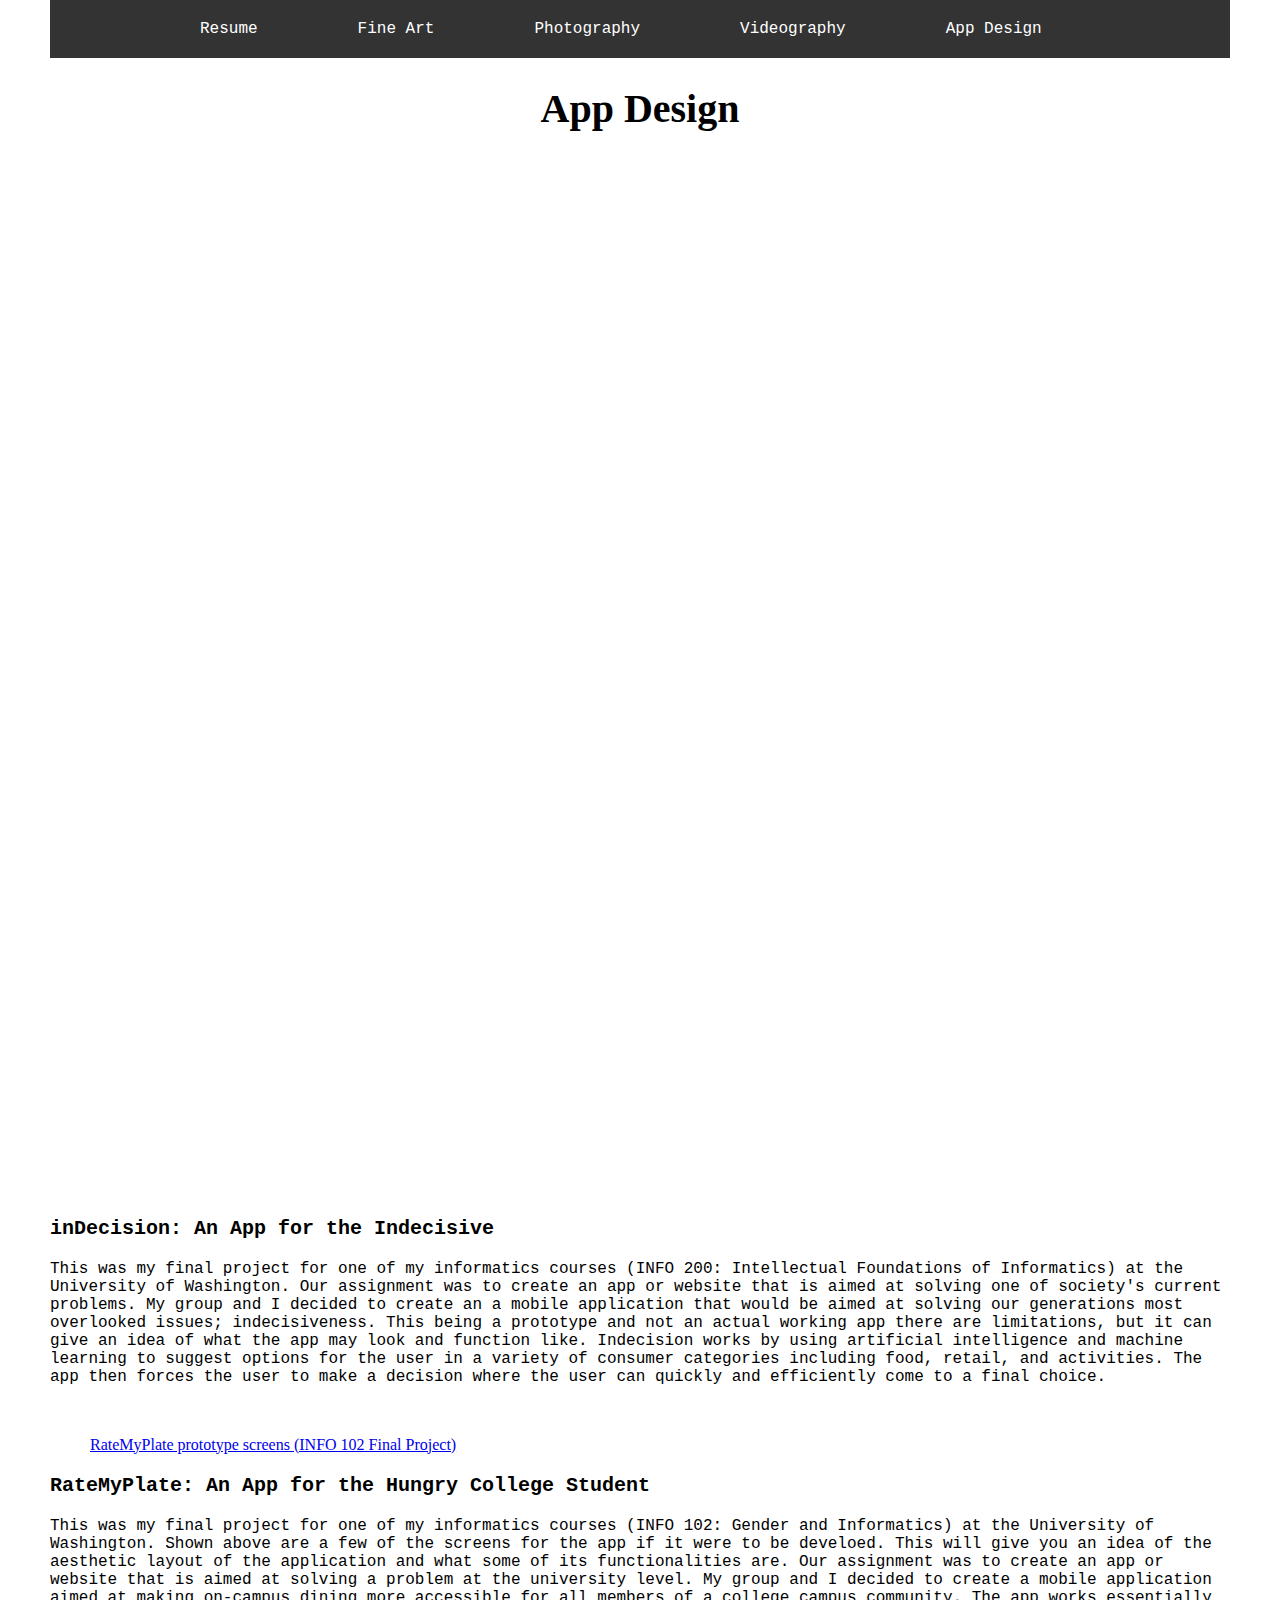
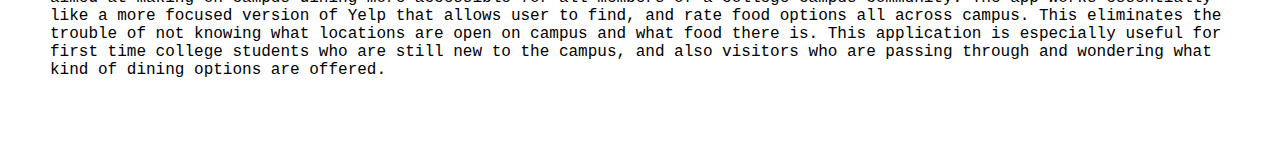
<file: appDesign.html>
<!DOCTYPE html>
<html>
<head>
  <title>App Design</title>

  <link rel = "stylesheet" type = "text/css" = href = "css/style.css">
  <link rel="stylesheet" href="https://use.fontawesome.com/releases/v5.4.1/css/all.css" integrity="sha384-5sAR7xN1Nv6T6+dT2mhtzEpVJvfS3NScPQTrOxhwjIuvcA67KV2R5Jz6kr4abQsz" crossorigin="anonymous">

  <ul>
    <li><a href = "index.html">
      <i class="fa fa-home" aria-hidden="true"></i>
    </a></li>
    <li><a href = "resume.html">Resume</a></li>
    <li><a href = "fineArt.html">Fine Art</a></li>
    <li><a href = "photography.html">Photography</a></li>
    <li><a href = "videography.html">Videography</a></li>
    <li><a href = "appDesign.html">App Design</a></li>
  </ul>

</head>
<body>
  <h1>App Design</h1>
  <iframe class = "center" width="438" height="938" src="https://invis.io/YQPA2F5B4HW" frameborder="0" allowfullscreen></iframe>
  <h3>inDecision: An App for the Indecisive</h3>
  <p>
    This was my final project for one of my informatics courses (INFO 200: Intellectual Foundations of Informatics) at the University of Washington.  Our assignment was to create an app or website that is aimed at solving one of society's current problems.  My group and I decided to create an a mobile application that would be aimed at solving our generations most overlooked issues; indecisiveness.  This being a prototype and not an actual working app there are limitations, but it can give an idea of what the app may look and function like.  Indecision works by using artificial intelligence and machine learning to suggest options for the user in a variety of consumer categories including food, retail, and activities.  The app then forces the user to make a decision where the user can quickly and efficiently come to a final choice.
  </p>
  <br>
  <blockquote class="imgur-embed-pub" lang="en" data-id="a/P4rgiGF"><a href="http://imgur.com/a/P4rgiGF">RateMyPlate prototype screens (INFO 102 Final Project)</a></blockquote><script async src="http://s.imgur.com/min/embed.js" charset="utf-8"></script>
  <h3>RateMyPlate: An App for the Hungry College Student</h3>
  <p>
    This was my final project for one of my informatics courses (INFO 102: Gender and Informatics) at the University of Washington.  Shown above are a few of the screens for the app if it were to be develoed.  This will give you an idea of the aesthetic layout of the application and what some of its functionalities are.  Our assignment was to create an app or website that is aimed at solving a problem at the university level.  My group and I decided to create a mobile application aimed at making on-campus dining more accessible for all members of a college campus community.  The app works essentially like a more focused version of Yelp that allows user to find, and rate food options all across campus.  This eliminates the trouble of not knowing what locations are open on campus and what food there is.  This application is especially useful for first time college students who are still new to the campus, and also visitors who are passing through and wondering what kind of dining options are offered.
  </p>

</body>
</html>
</file>
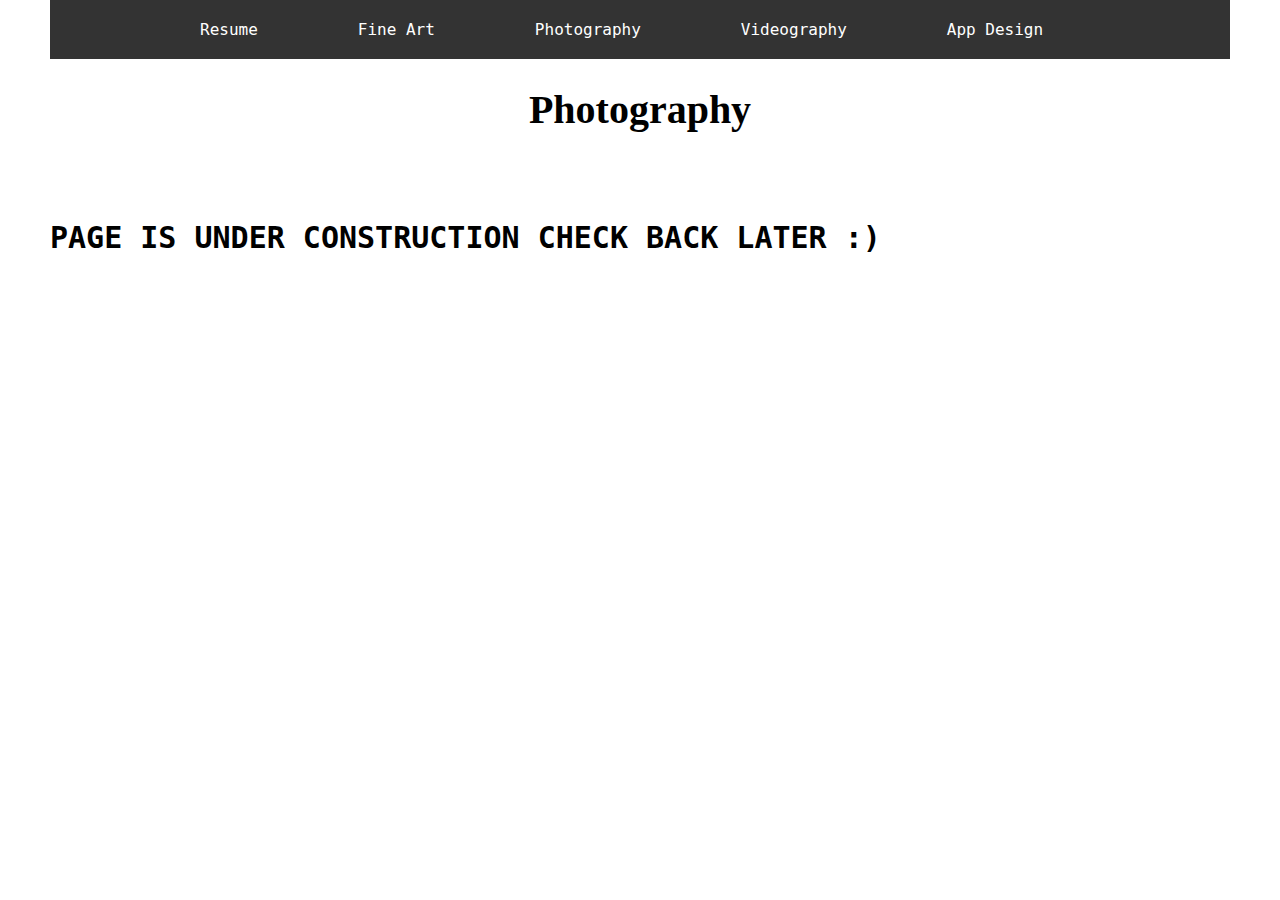
<file: photography.html>
<!DOCTYPE html>
<html>
<head>
  <title>Photography</title>

  <ul>
    <li><a href = "index.html">
      <i class="fa fa-home" aria-hidden="true"></i>
    </a></li>
    <li><a href = "resume.html">Resume</a></li>
    <li><a href = "fineArt.html">Fine Art</a></li>
    <li><a href = "photography.html">Photography</a></li>
    <li><a href = "videography.html">Videography</a></li>
    <li><a href = "appDesign.html">App Design</a></li>
  </ul>

  <link rel = "stylesheet" type = "text/css" = href = "css/style.css">
  <link rel="stylesheet" href="https://use.fontawesome.com/releases/v5.4.1/css/all.css" integrity="sha384-5sAR7xN1Nv6T6+dT2mhtzEpVJvfS3NScPQTrOxhwjIuvcA67KV2R5Jz6kr4abQsz" crossorigin="anonymous">
</head>
<body>
  <h1>Photography</h1>

  <br>
  <br>

  <h2>PAGE IS UNDER CONSTRUCTION CHECK BACK LATER :)</h2>

</body>
</html>
</file>
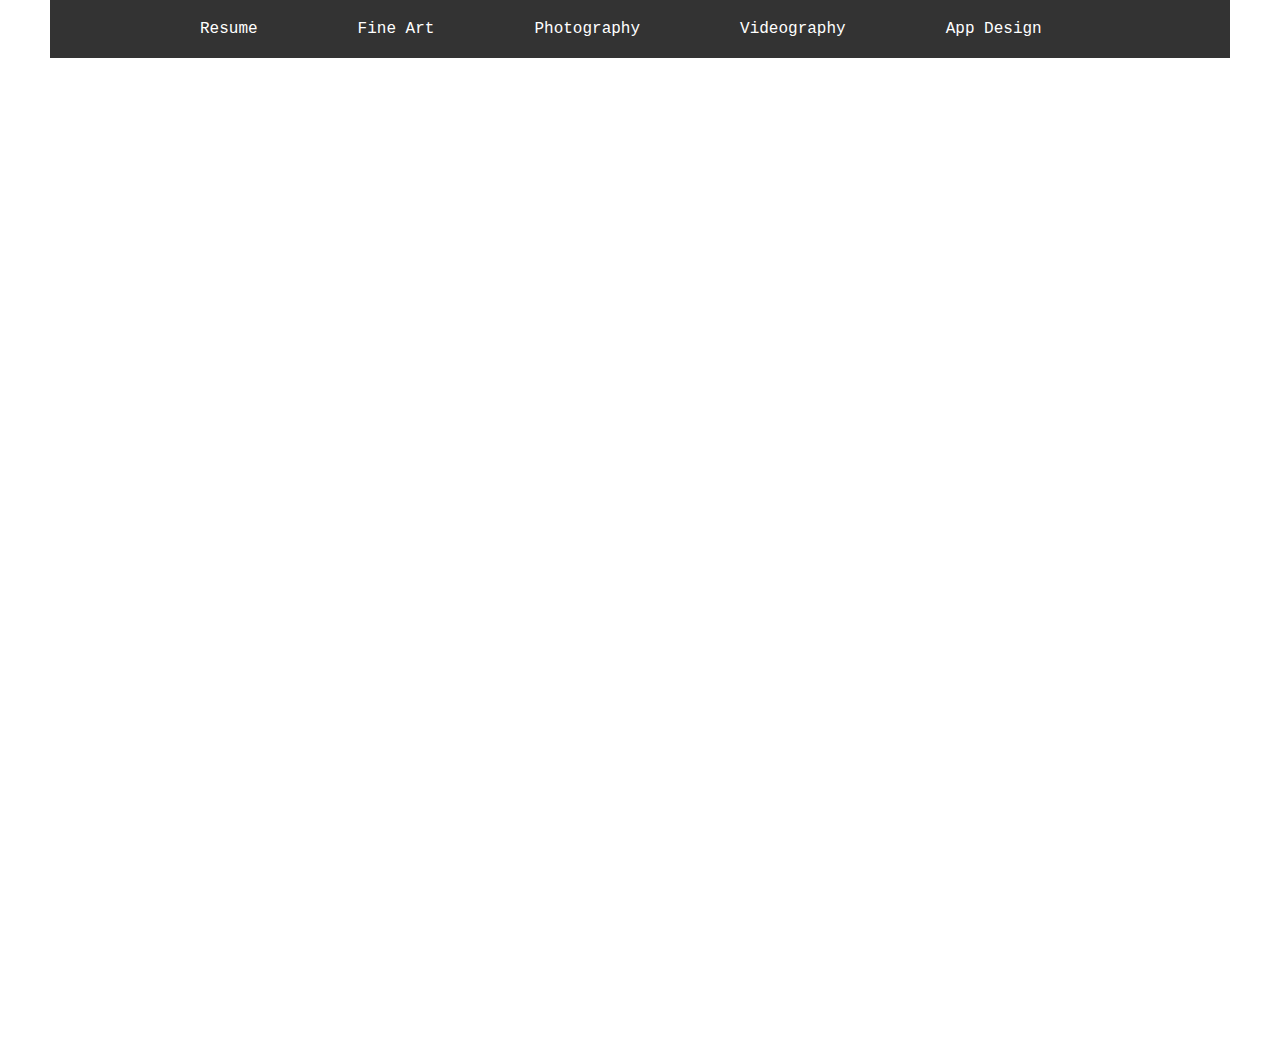
<file: resume.html>
<!DOCTYPE html>
<html>
<head>
  <title>Resume</title>

  <ul>
    <li><a href = "index.html">
      <i class="fa fa-home" aria-hidden="true"></i>
    </a></li>
    <li><a href = "resume.html">Resume</a></li>
    <li><a href = "fineArt.html">Fine Art</a></li>
    <li><a href = "photography.html">Photography</a></li>
    <li><a href = "videography.html">Videography</a></li>
    <li><a href = "appDesign.html">App Design</a></li>
  </ul>

  <link rel = "stylesheet" type = "text/css" = href = "css/style.css">
  <link rel="stylesheet" href="https://use.fontawesome.com/releases/v5.4.1/css/all.css" integrity="sha384-5sAR7xN1Nv6T6+dT2mhtzEpVJvfS3NScPQTrOxhwjIuvcA67KV2R5Jz6kr4abQsz" crossorigin="anonymous">
</head>
<body>
  <iframe class = "center" width="850" height="850" src="resume.pdf" frameborder="0"></iframe>

</body>
</html>
</file>
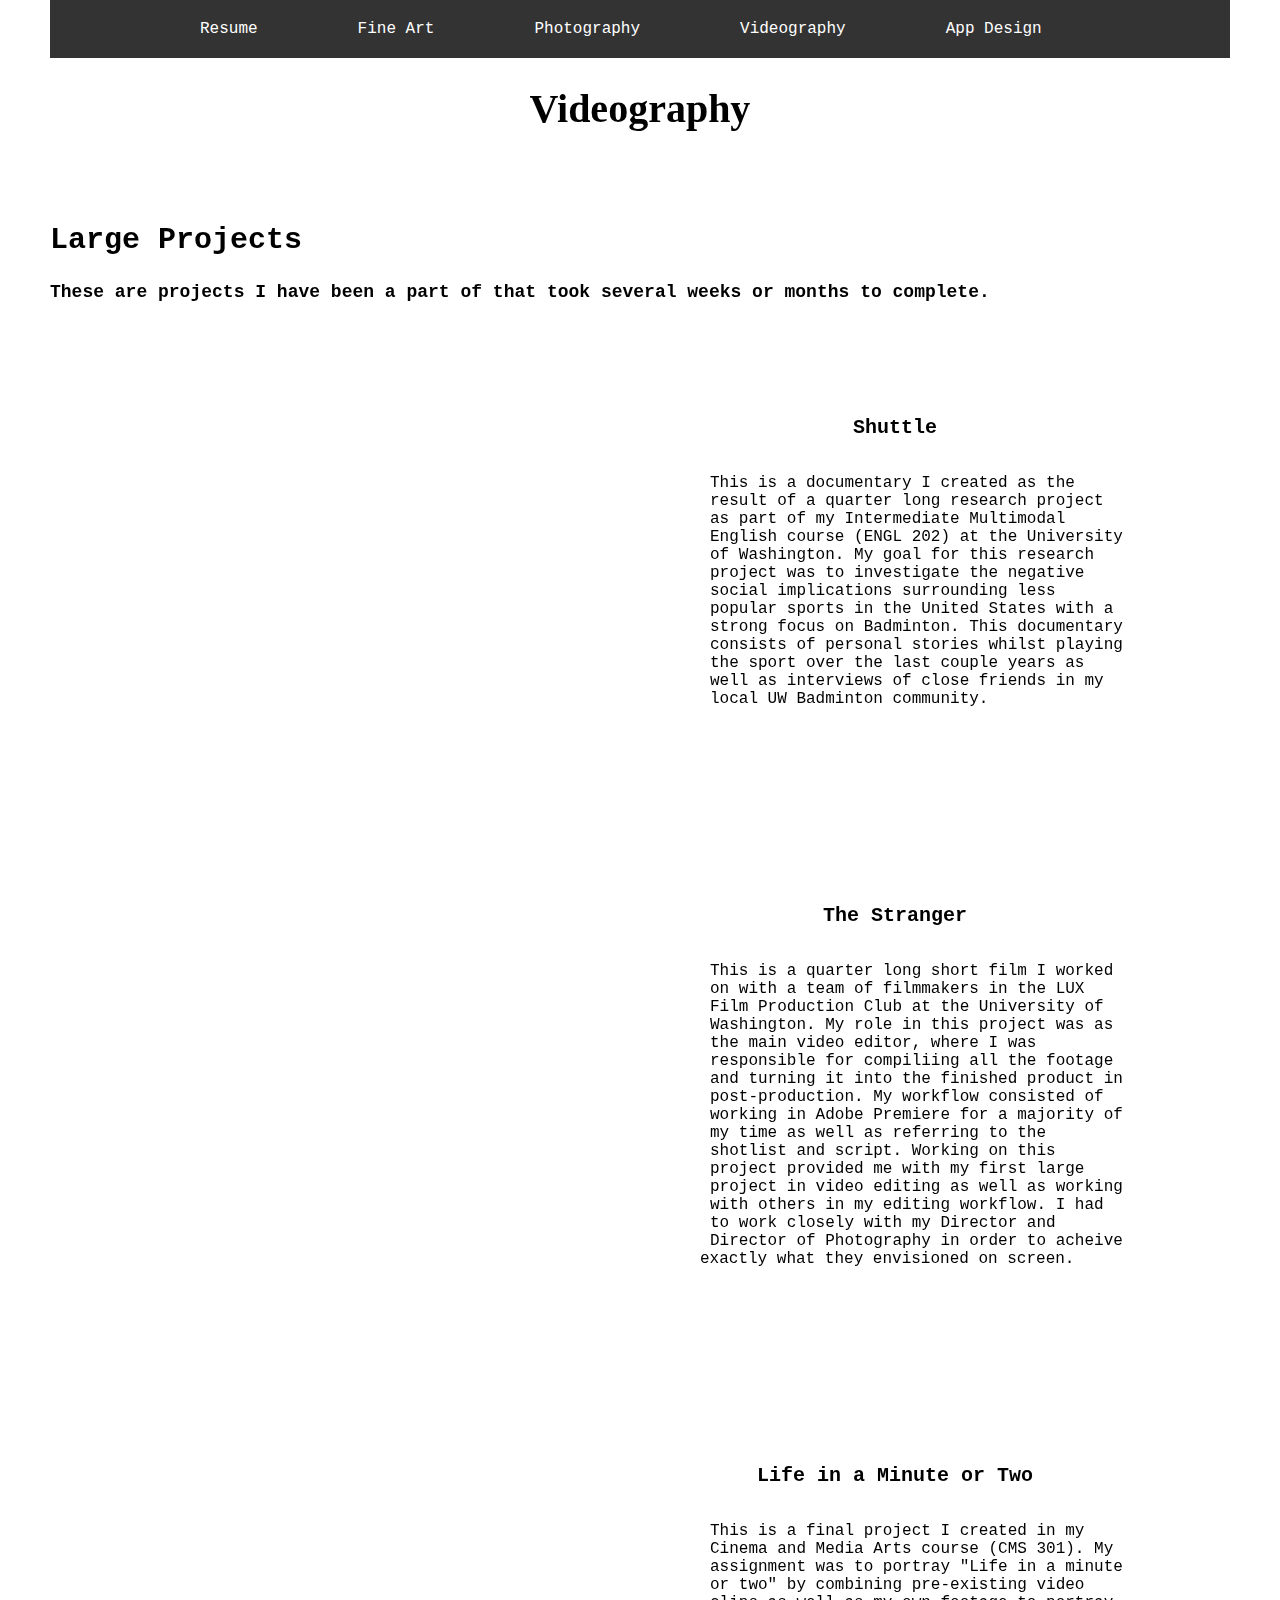
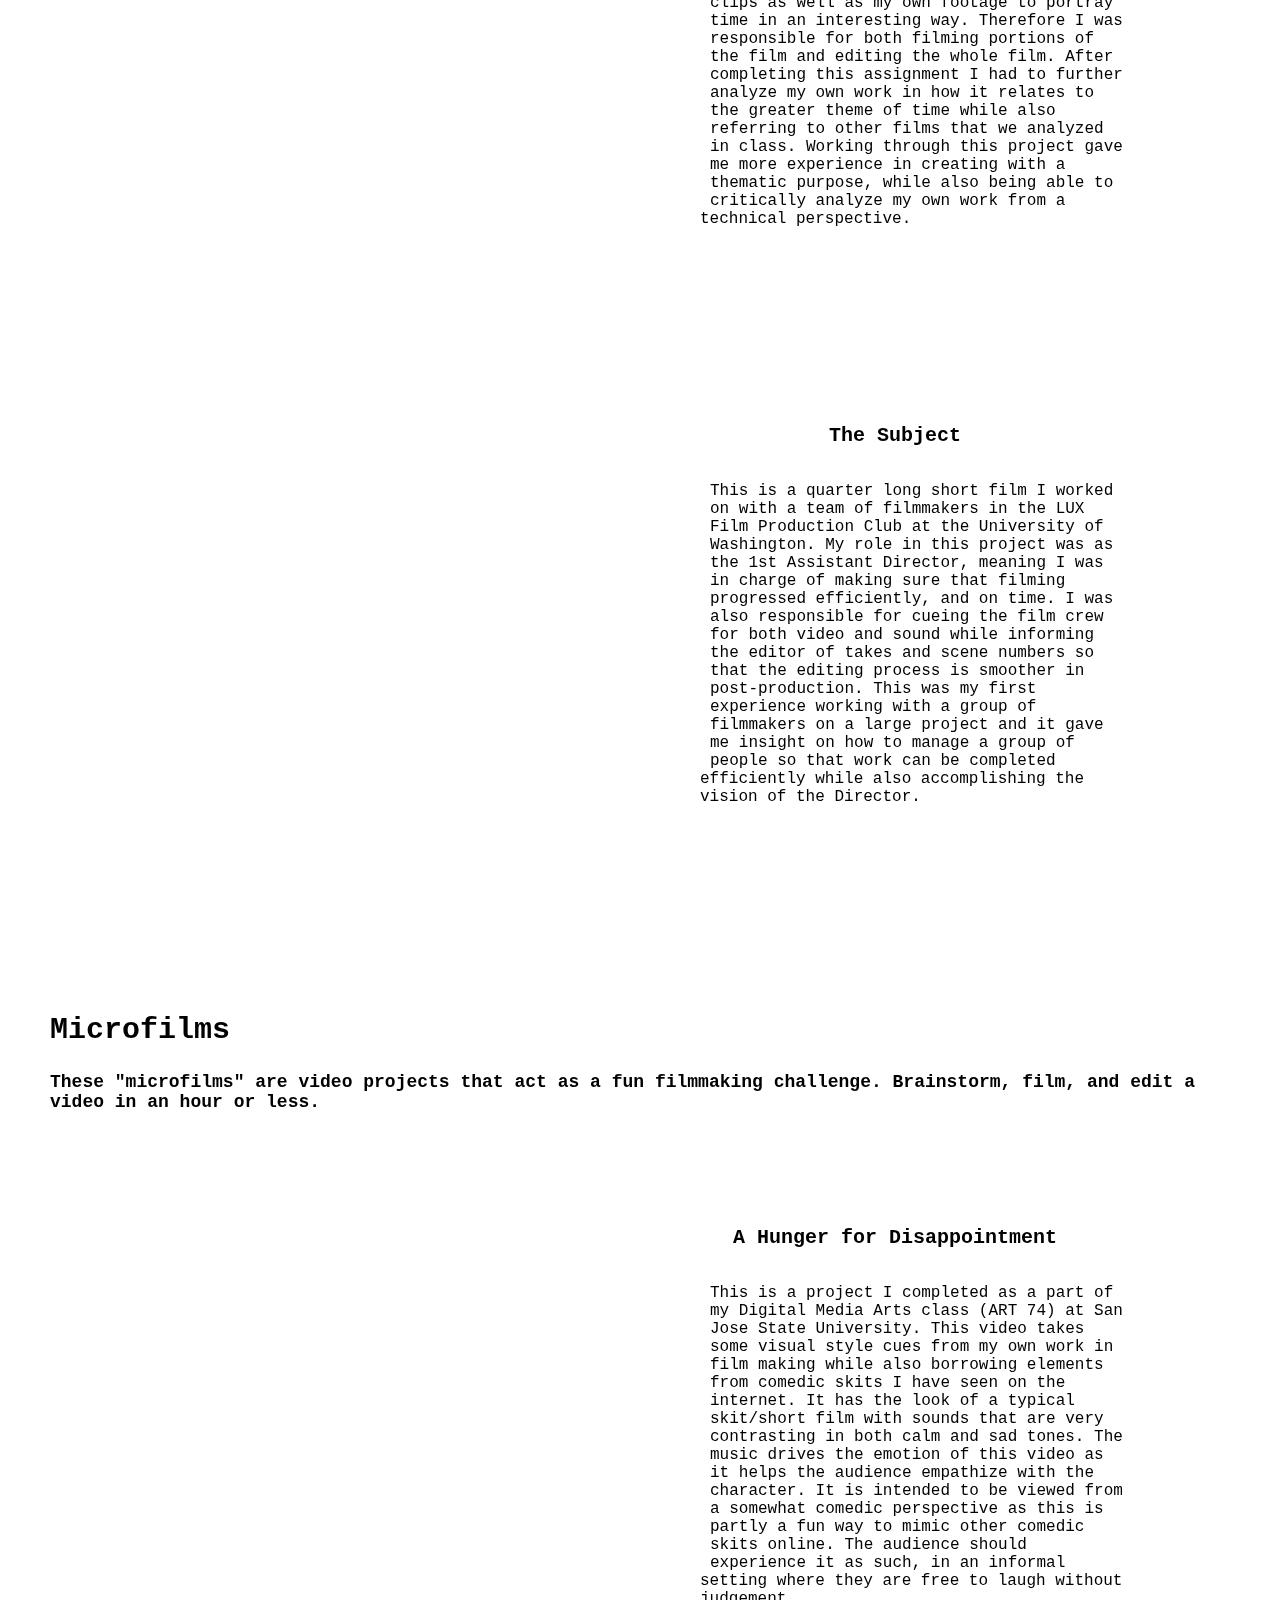
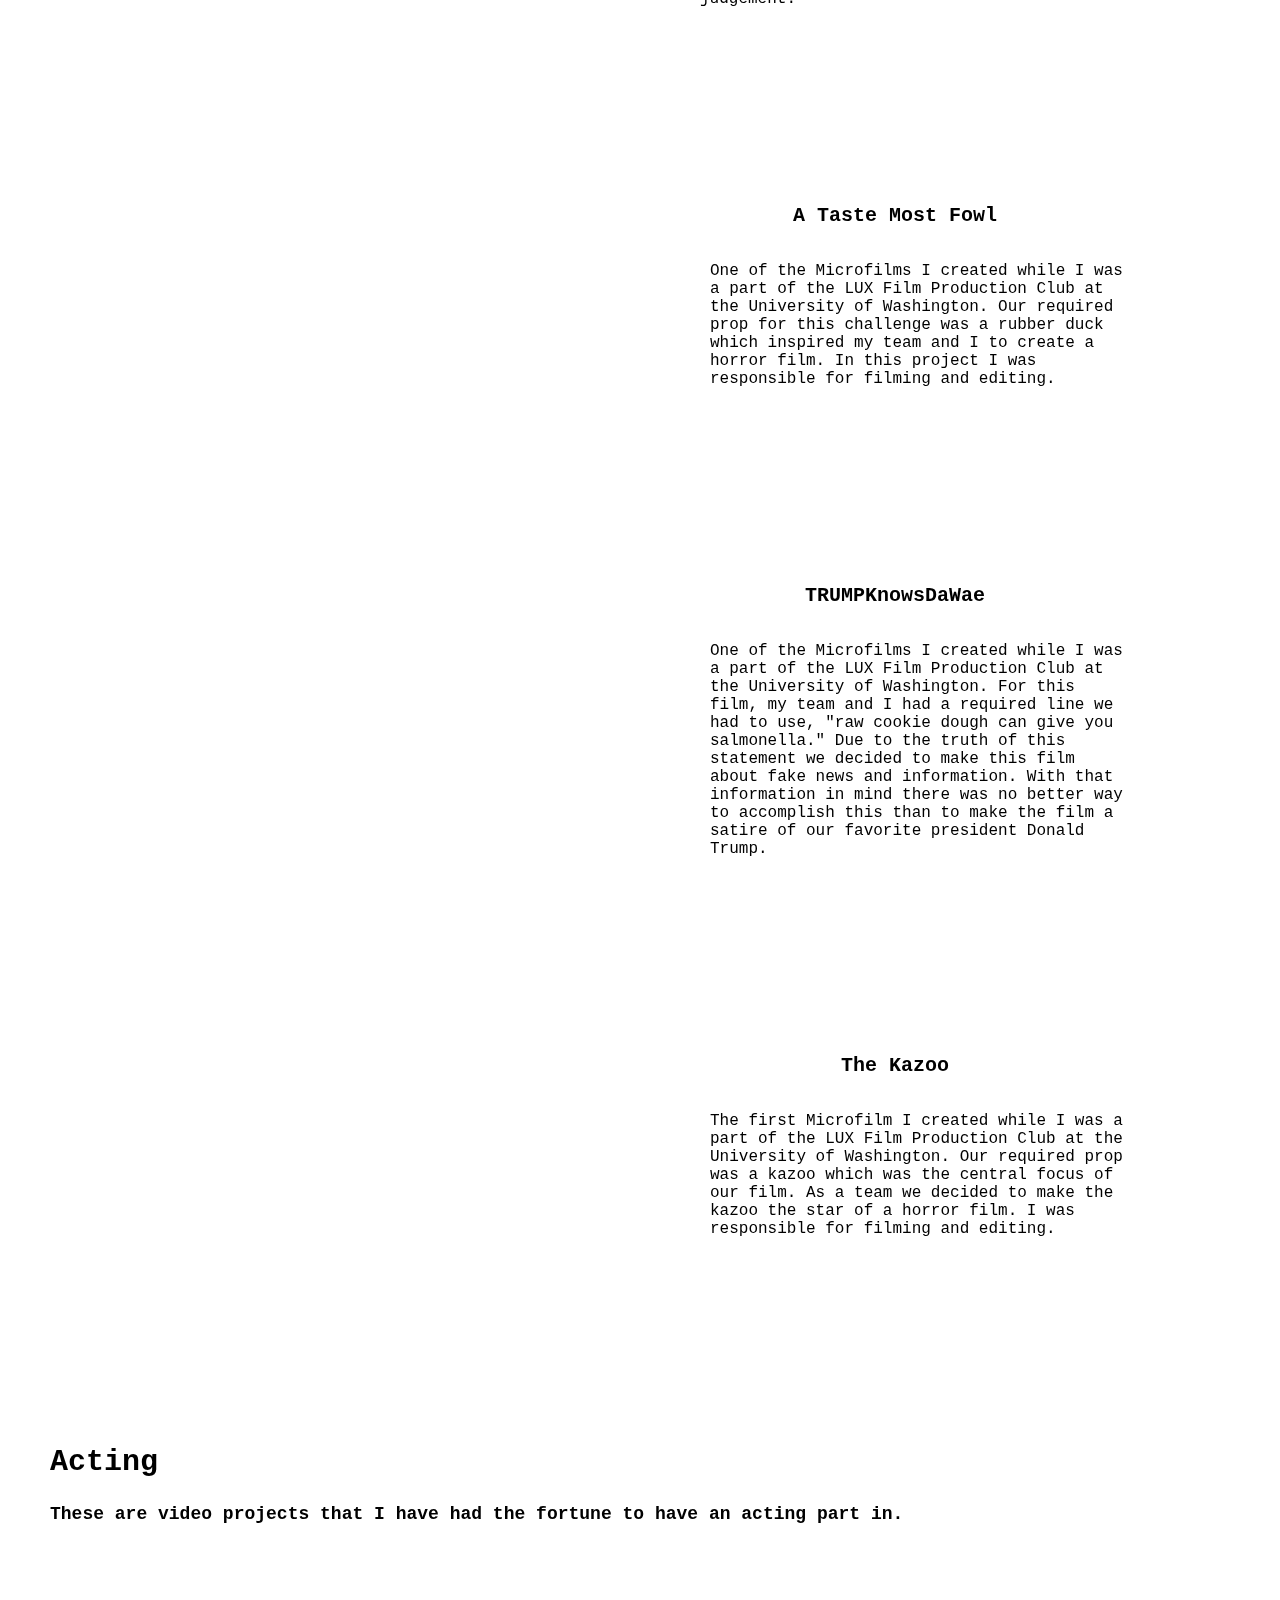
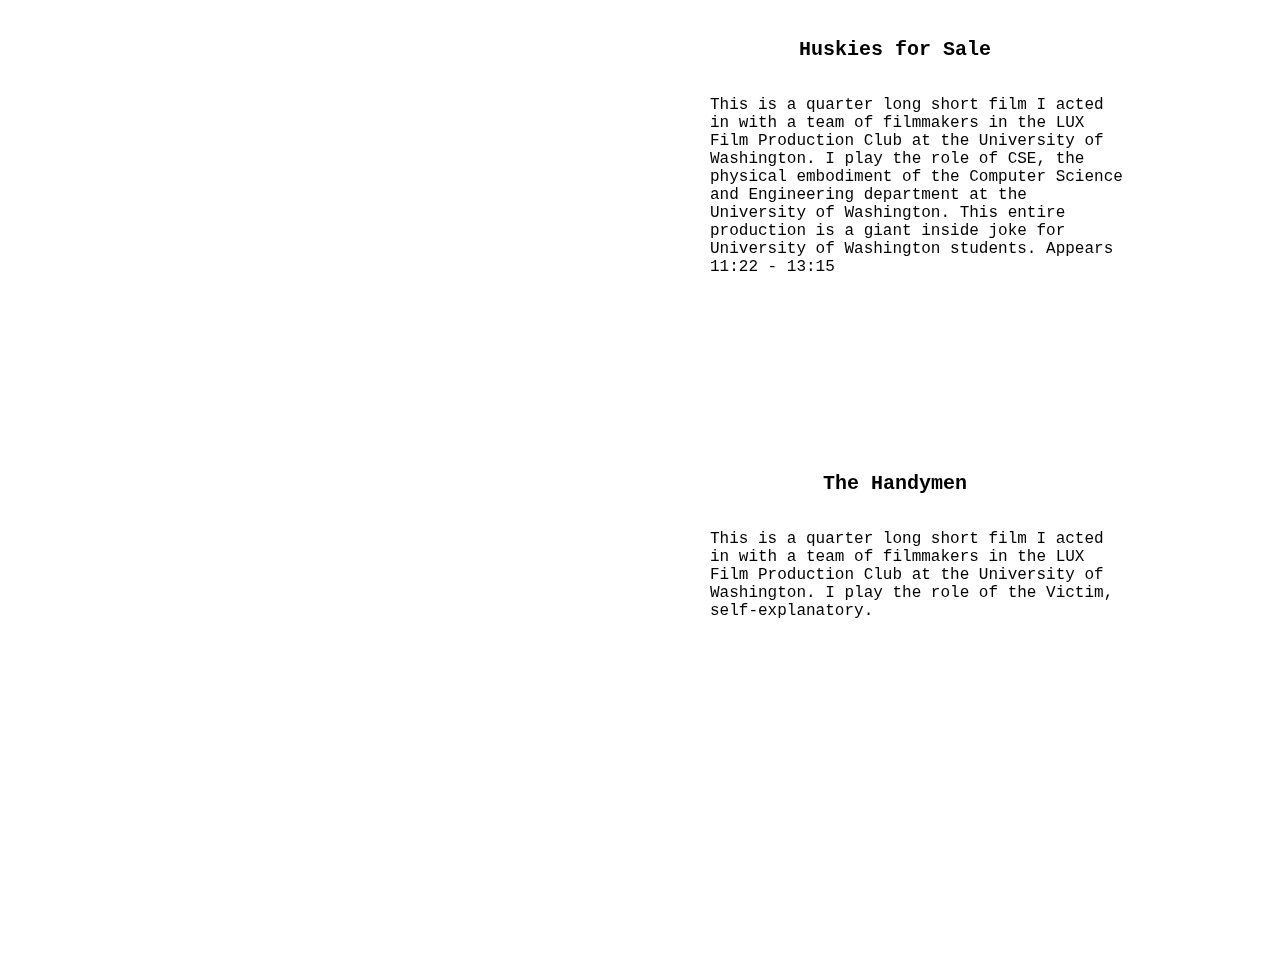
<file: videography.html>
<!DOCTYPE html>
<html>
<head>
  <title>Videography</title>
  <link rel = "stylesheet" type = "text/css" = href = "css/style.css">
  <link rel="stylesheet" href="https://use.fontawesome.com/releases/v5.4.1/css/all.css" integrity="sha384-5sAR7xN1Nv6T6+dT2mhtzEpVJvfS3NScPQTrOxhwjIuvcA67KV2R5Jz6kr4abQsz" crossorigin="anonymous">

  <ul>
    <li><a href = "index.html">
      <i class="fa fa-home" aria-hidden="true"></i>
    </a></li>
    <li><a href = "resume.html">Resume</a></li>
    <li><a href = "fineArt.html">Fine Art</a></li>
    <li><a href = "photography.html">Photography</a></li>
    <li><a href = "videography.html">Videography</a></li>
    <li><a href = "appDesign.html">App Design</a></li>
  </ul>

</head>
<body>
  <h1>Videography</h1>

  <div class = videoCategories>
    <h2 class = videoCategories>Large Projects</h2>
    <h4>
      These are projects I have been a part of that took several weeks or months to complete.
    </h4>

    <div class = "videoCards">
      <iframe class = "video" width="560" height="315" src="https://www.youtube.com/embed/mkLSeO5ZCP8" frameborder="0" allow="accelerometer; autoplay; encrypted-media; gyroscope; picture-in-picture" allowfullscreen></iframe>
      <h3 class = "videoTitle">Shuttle</h3>
      <p class = "videoDescription">
        This is a documentary I created as the result of a quarter long research project as part of my Intermediate Multimodal English course (ENGL 202) at the University of Washington.  My goal for this research project was to investigate the negative social implications surrounding less popular sports in the United States with a strong focus on Badminton.  This documentary consists of personal stories whilst playing the sport over the last couple years as well as interviews of close friends in my local UW Badminton community.
      </p>
    </div>

    <div class = "videoCards">
      <iframe class = "video" width="560" height="315" src="https://www.youtube.com/embed/yxwOOf5acck" frameborder="0" allow="accelerometer; autoplay; encrypted-media; gyroscope; picture-in-picture" allowfullscreen></iframe>
      <h3 class = "videoTitle">The Stranger</h3>
      <p class = "videoDescription">
        This is a quarter long short film I worked on with a team of filmmakers in the LUX Film Production Club at the University of Washington.  My role in this project was as the main video editor, where I was responsible for compiliing all the footage and turning it into the finished product in post-production.  My workflow consisted of working in Adobe Premiere for a majority of my time as well as referring to the shotlist and script.  Working on this project provided me with my first large project in video editing as well as working with others in my editing workflow.  I had to work closely with my Director and Director of Photography in order to acheive exactly what they envisioned on screen.
      </p>
    </div>

    <div class = "videoCards">
      <iframe class = "video" width="560" height="315" src="https://www.youtube.com/embed/aLh0E5pq-bY" frameborder="0" allow="accelerometer; autoplay; encrypted-media; gyroscope; picture-in-picture" allowfullscreen></iframe>
      <h3 class = "videoTitle">Life in a Minute or Two</h3>
      <p class = "videoDescription">
        This is a final project I created in my Cinema and Media Arts course (CMS 301).  My assignment was to portray "Life in a minute or two" by combining pre-existing video clips as well as my own footage to portray time in an interesting way.  Therefore I was responsible for both filming portions of the film and editing the whole film.  After completing this assignment I had to further analyze my own work in how it relates to the greater theme of time while also referring to other films that we analyzed in class.  Working through this project gave me more experience in creating with a thematic purpose, while also being able to critically analyze my own work from a technical perspective.
      </p>
    </div>

    <div class = "videoCards">
      <iframe class = "video" width="560" height="315" src="https://www.youtube.com/embed/Q-e_69E_o-M" frameborder="0" allow="accelerometer; autoplay; encrypted-media; gyroscope; picture-in-picture" allowfullscreen></iframe>
      <h3 class = "videoTitle">The Subject</h3>
      <p class = "videoDescription">
        This is a quarter long short film I worked on with a team of filmmakers in the LUX Film Production Club at the University of Washington.  My role in this project was as the 1st Assistant Director, meaning I was in charge of making sure that filming progressed efficiently, and on time.  I was also responsible for cueing the film crew for both video and sound while informing the editor of takes and scene numbers so that the editing process is smoother in post-production.  This was my first experience working with a group of filmmakers on a large project and it gave me insight on how to manage a group of people so that work can be completed efficiently while also accomplishing the vision of the Director.
      </p>
    </div>
  </div>
  <br>
  <br>
  <div class = videoCategories>
    <h2 class = videoCategories>Microfilms</h2>
    <h4>
      These "microfilms" are video projects that act as a fun filmmaking challenge.  Brainstorm, film, and edit a video in an hour or less.
    </h4>

    <div class = "videoCards">
      <iframe class = "video" width="560" height="315" src="https://www.youtube.com/embed/6hdiIeE6O2k" frameborder="0" allow="autoplay; encrypted-media" allowfullscreen></iframe>
      <h3 class = "videoTitle">A Hunger for Disappointment</h3>
      <p class = "videoDescription">
        This is a project I completed as a part of my Digital Media Arts class (ART 74) at San Jose State University.  This video takes some visual style cues from my own work in film making while also borrowing elements from comedic skits I have seen on the internet. It has the look of a typical skit/short film with sounds that are very contrasting in both calm and sad tones. The music drives the emotion of this video as it helps the audience empathize with the character. It is intended to be viewed from a somewhat comedic perspective as this is partly a fun way to mimic other comedic skits online. The audience should experience it as such, in an informal setting where they are free to laugh without judgement.
      </p>
    </div>

    <div class = "videoCards">
      <iframe class = "video" width="560" height="315" src="https://www.youtube.com/embed/4VxtSm4btGc" frameborder="0" allow="accelerometer; autoplay; encrypted-media; gyroscope; picture-in-picture" allowfullscreen></iframe>
      <h3 class = "videoTitle">A Taste Most Fowl</h3>
      <p class = "videoDescription">
        One of the Microfilms I created while I was a part of the LUX Film Production Club at the University of Washington.  Our required prop for this challenge was a rubber duck which inspired my team and I to create a horror film.  In this project I was responsible for filming and editing.
      </p>
    </div>

    <div class = "videoCards">
      <iframe class = "video" width="560" height="315" src="https://www.youtube.com/embed/fDsiM56I41k" frameborder="0" allow="accelerometer; autoplay; encrypted-media; gyroscope; picture-in-picture" allowfullscreen></iframe>
      <h3 class = "videoTitle">TRUMPKnowsDaWae</h3>
      <p class = "videoDescription">
        One of the Microfilms I created while I was a part of the LUX Film Production Club at the University of Washington.  For this film, my team and I had a required line we had to use, "raw cookie dough can give you salmonella."  Due to the truth of this statement we decided to make this film about fake news and information.  With that information in mind there was no better way to accomplish this than to make the film a satire of our favorite president Donald Trump.
      </p>
    </div>

    <div class = "videoCards">
      <iframe class = "video" width="560" height="315" src="https://www.youtube.com/embed/bIBudl0uOTs" frameborder="0" allow="accelerometer; autoplay; encrypted-media; gyroscope; picture-in-picture" allowfullscreen></iframe>
      <h3 class = "videoTitle">The Kazoo</h3>
      <p class = "videoDescription">
        The first Microfilm I created while I was a part of the LUX Film Production Club at the University of Washington.  Our required prop was a kazoo which was the central focus of our film.  As a team we decided to make the kazoo the star of a horror film.  I was responsible for filming and editing.
      </p>
    </div>
  </div>
  <br>
  <br>
  <div class = videoCategories>
    <h2 class = videoCategories>Acting</h2>
    <h4>
      These are video projects that I have had the fortune to have an acting part in.
    </h4>

    <div class = "videoCards">
      <iframe class = "video" width="560" height="315" src="https://www.youtube.com/embed/7SuWJk5SRZQ" frameborder="0" allow="accelerometer; autoplay; encrypted-media; gyroscope; picture-in-picture" allowfullscreen></iframe>
      <h3 class = "videoTitle">Huskies for Sale</h3>
      <p class = "videoDescription">
        This is a quarter long short film I acted in with a team of filmmakers in the LUX Film Production Club at the University of Washington.  I play the role of CSE, the physical embodiment of the Computer Science and Engineering department at the University of Washington.  This entire production is a giant inside joke for University of Washington students.
        Appears 11:22 - 13:15
      </p>
    </div>

    <div class = "videoCards">
      <iframe class = "video" width="560" height="315" src="https://www.youtube.com/embed/oavEKhpoVmk" frameborder="0" allow="accelerometer; autoplay; encrypted-media; gyroscope; picture-in-picture" allowfullscreen></iframe>
      <h3 class = "videoTitle">The Handymen</h3>
      <p class = "videoDescription">
        This is a quarter long short film I acted in with a team of filmmakers in the LUX Film Production Club at the University of Washington.  I play the role of the Victim, self-explanatory.
      </p>
    </div>
  </div>

</body>
</html>
</file>
<file: css/style.css>
body {
  margin: 50px;
  margin-top: 0px;
}

.mainHeader {
  text-align: left;
}

.center {
  display: block;
  margin-left: auto;
  margin-right: auto;
  width: 50%;
  padding: 50px;
}

ul {
  list-style-type: none;
  margin: 0;
  padding: 0;
  overflow: hidden;
  background-color: #333;
  position: -webkit-sticky; /* Safari */
  position: sticky;
  top: 0;
  width: 100%;
}

li {
  float: left;
}

li a {
  display: block;
  color: white;
  text-align: center;
  padding: 20px 50px;
  text-decoration: none;
  font-family: monospace;
  font-size: 16px;
}

li a:hover {
  background-color: #111;
}

.name {
  float: left;
  text-align: center;
  width: 50%;
  height: 50%;
  padding-top: 250px;
  padding-bottom: 410px;
}

.mainPhoto {
  float: right;
  width: 50%;
  padding: 25px 0px 150px 0px;
  padding-bottom: 150px;
  margin: auto;
}

h2.about {
  text-align: right;
  padding-top: 15px;
}

h1 {
  color: black;
  font-style: normal;
  font-family: lucida console;
  font-size: 40px;
  text-align: center;
}

.header {
  font-size: 20px;
}

h2 {
  color: black;
  font-style: normal;
  font-family: monospace;
  font-size: 30px;
}

h3 {
  color: black;
  font-style: normal;
  font-family: monospace;
  font-size: 20px;
}

h4 {
  color: black;
  font-style: normal;
  font-family: monospace;
  font-size: 18px;
}

p {
  color: black;
  font-style: normal;
  font-family: monospace;
  font-size: 16px;
}

.videoCategories {
  padding-top: 20px;
  padding-bottom: 0px;
}

.video {
  float: left;
  padding: 50px 50px 20px 0px;
}

.videoTitle {
  float: none;
  text-align: center;
  padding: 20px 100px 0px 100px;
}

.videoDescription {
  float: none;
  padding: 15px 50px 40px 600px;
}

.videoCards {
  padding: 50px;
}

#Instagram {
  color: magenta;
  margin: 0 auto;
}

#Youtube {
  color: red;
  margin: 0 auto;
}

.icons {
  font-size: 2em;
  text-align: center;
  padding-top: 20px;
}
</file>
